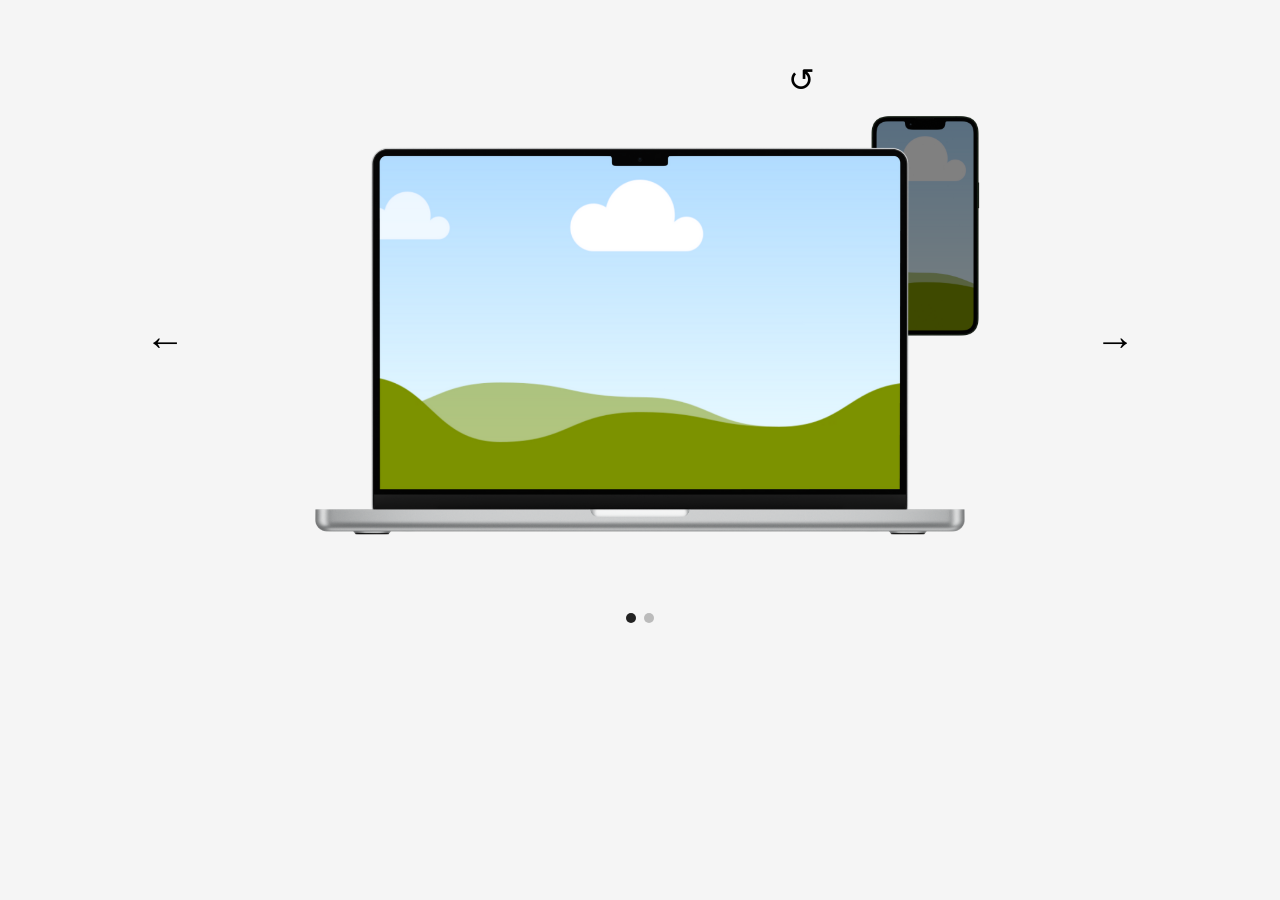
<file: index.html>
<!DOCTYPE html>
<html lang="es">
<head>
<meta charset="UTF-8">
<meta name="viewport" content="width=device-width, initial-scale=1.0">
<link rel="stylesheet" href="styles.css">
<script src="script.js" defer></script>
</head>

<body>
<div class="slider">

  <div class="track">

    <!-- SLIDE 1 -->
    <div class="slide">
      <div class="img desktop">
        <a href=""><img src="assets/mockup-desktop-placeholder.png"></a>
      </div>
      <div class="img mobile">
        <a href=""><img src="assets/mockup-mobile-placeholder.png"></a>
      </div>
      <button class="switch">↺</button>
    </div>

    <!-- SLIDE 2 -->
    <div class="slide">
      <div class="img desktop">
        <a href=""><img src="assets/mockup-desktop-placeholder.png"></a>
      </div>
      <div class="img mobile">
        <a href=""><img src="assets/mockup-mobile-placeholder.png"></a>
      </div>
      <button class="switch">↺</button>
    </div>

  </div>

  <div class="nav prev">←</div>
  <div class="nav next">→</div>
  <div class="pagination"></div>
</div>
</body>
</html>
</file>
<file: styles.css>
body {
  margin: 0;
  background: #f5f5f5;
  font-family: Arial, sans-serif;
}

.slider {
  position: relative;
  width: 90%;
  max-width: 1000px;
  margin: 60px auto;
  overflow: hidden;
}

/* TRACK */
.track {
  display: flex;
  transition: transform 0.5s ease;
  will-change: transform;
}

.slide {
  min-width: 100%;
  flex-shrink: 0;
  position: relative;
  aspect-ratio: 16 / 9;
}

.img {
  position: absolute;
  transition: all 0.6s ease;
}

.desktop {
  width: clamp(250px, 65%, 800px);
  left: 50%;
  top: 50%;
  transform: translate(-50%, -50%);
  z-index: 2;
}

.mobile {
  width: clamp(120px, 23%, 300px);
  right: 10%;
  top: -10%;
  z-index: 1;
  transform: scale(0.5);
  filter: brightness(0.5);
}

.slide.active .desktop {
  transform: translate(-80%, -40%) scale(0.85);
  filter: brightness(0.5);
}

.slide.active .mobile {
  z-index: 3;
  transform: translate(-125%, 28%) scale(1);
  filter: brightness(1);
}

.img img {
  width: 100%;
  display: block;
}

.switch {
  position: absolute;
  top: 0%;
  right: 30%;
  transform: translateX(-50%);
  font-size: 32px;
  cursor: pointer;
  background: transparent;
  border: none;
  border-radius: 20px;
}

.nav {
  position: absolute;
  top: 50%;
  transform: translateY(-50%);
  font-size: 40px;
  cursor: pointer;
}

.prev, .next {
  z-index: 5;
}

.prev { left: 5px; }
.next { right: 5px; }

/* PAGINATION */
.pagination {
  position: absolute;
  bottom: 0;
  left: 50%;
  transform: translateX(-50%);
  display: flex;
  gap: 8px;
}

.dot {
  width: 10px;
  height: 10px;
  border-radius: 50%;
  background: #bbb;
  cursor: pointer;
}

.dot.active {
  background: #222;
}

/* MOBILE */
@media screen and (max-width: 550px) {
  .desktop {
    width: 90%;
    transform: translate(-50%, -50%) scale(1);
  }

  .mobile {
    width: 50%;
    right: -15%;
    top: -20%;
    bottom: 0;
    transform: scale(0.4);
  }

  .slide.active .desktop {
    transform: translate(-60%, -60%) scale(0.8);
  }

  .slide.active .mobile {
    transform: translate(-80%, 28%) scale(1);
  }

  .switch {
    right: 50%;
    transform: translateX(50%);
  }
}
</file>
